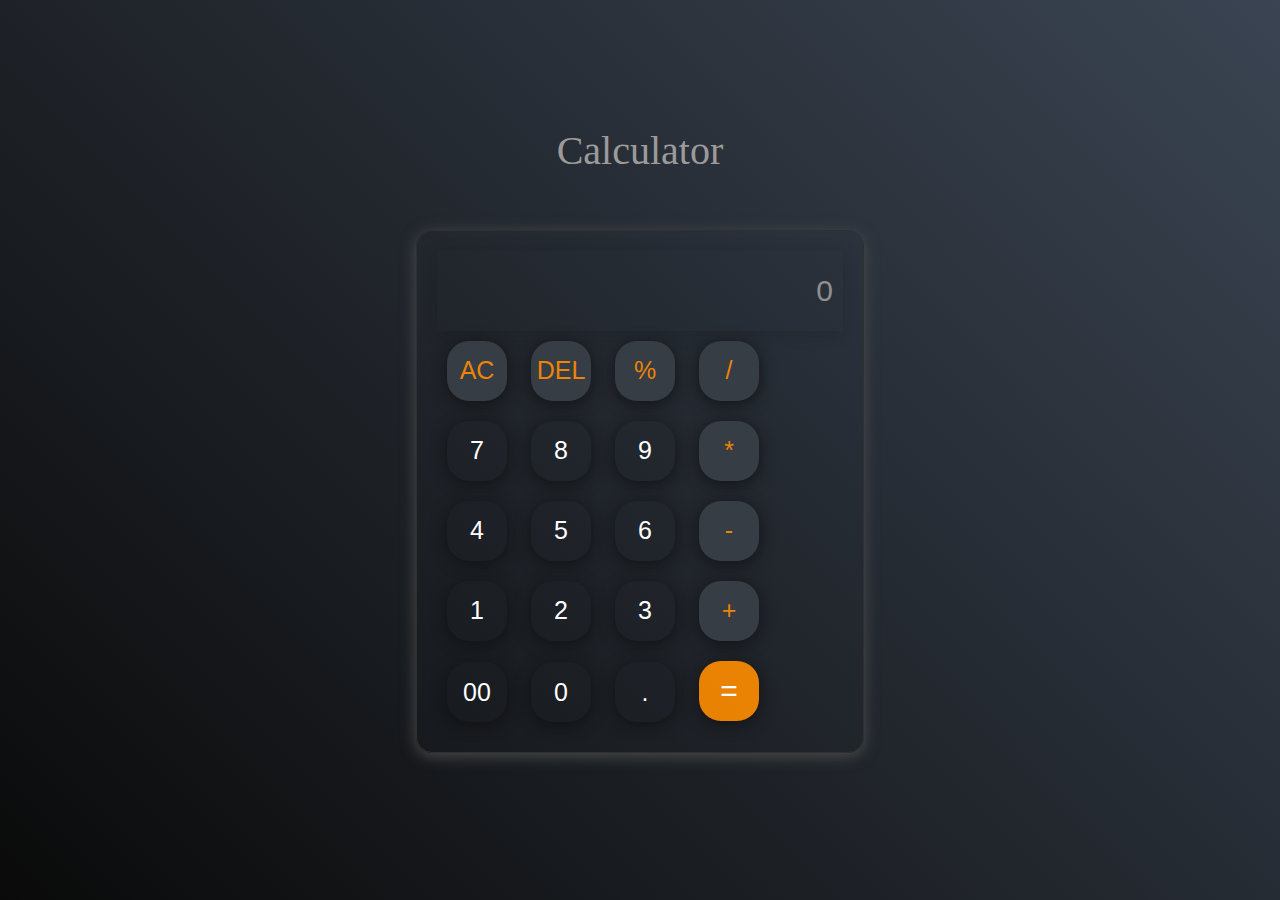
<file: calculator/index.html>
<!DOCTYPE html>
<html lang="en">
<head>
    <meta charset="UTF-8">
    <meta name="viewport" content="width=device-width, initial-scale=1.0">
    <title>Calculator</title>
    <link rel="stylesheet" href="style.css">
</head>
<body>
    <header>Calculator</header><br><br>
    <div class="calculator">
        <input type="text" id="inputBox" placeholder="0">
   
        <div class="content">
            <button class="opt">AC</button>
            <button class="opt">DEL</button>
            <button class="opt">%</button>
            <button class="opt">/</button>
        </div>
        <div class="content">
            <button >7</button>
            <button >8</button>
            <button >9</button>
            <button class="opt">*</button>
        </div>
        <div class="content">
            <button >4</button>
            <button >5</button>
            <button >6</button>
            <button class="opt">-</button>
        </div>
        <div class="content">
            <button >1</button>
            <button >2</button>
            <button >3</button>
            <button class="opt">+</button>
        </div>
        <div class="content">
            <button>00</button>
            <button>0</button>
            <button>.</button>
            <button class="equal">=</button>
        </div>
    </div>
    <script src="main.js"></script>
</body>
</html>
</file>
<file: calculator/style.css>
*{
    padding: 0;
    margin: 0;
    box-sizing: border-box;
}
body{
    width: 100%;
    height: 100vh;
    display: flex;
    justify-content: center;
    align-items: center;
    flex-direction: column;
    background: linear-gradient(45deg , #0a0a0a , #3a4452);
}
header{
    color: rgb(157, 154, 154);
    font-size: 40px;
    font-family: Georgia, 'Times New Roman', Times, serif;
}
.calculator{
    border: 1px solid rgb(48, 48, 48);
    padding: 20px;
    margin: 20px;
    border-radius: 16px;
    background: transparent;
    box-shadow: 0px 3px 15px rgba(81, 81, 81, 0.9);
}
input{
    width: 100%;
    height: 80px;
    border: none;
    background: transparent;
    color: white;
    font-size: 30px;
    text-align: right;
    box-shadow: 0px 3px 15px rgba(18, 18, 18, 0.2);
    cursor: pointer;
    padding: 10px;
    
}
input::placeholder{
    color: rgb(144, 144, 144);
    font-size: 20px;
    font-size: 30px;

}
button{
    border: none;
    width: 60px;
    height: 60px;
    margin: 10px;
    background: transparent;
    border-radius: 22px;
    color: white;
    font-size: 25px;
    box-shadow: 0px 3px 15px rgba(17, 17, 18, 0.9);
    cursor: pointer;
}
.equal{
    background-color: rgba(255, 140, 0, 0.904);
    font-size: 30px;
    
}
.opt{
    color: rgba(255, 140, 0, 0.904);
    background-color: #373d44;
}
</file>
